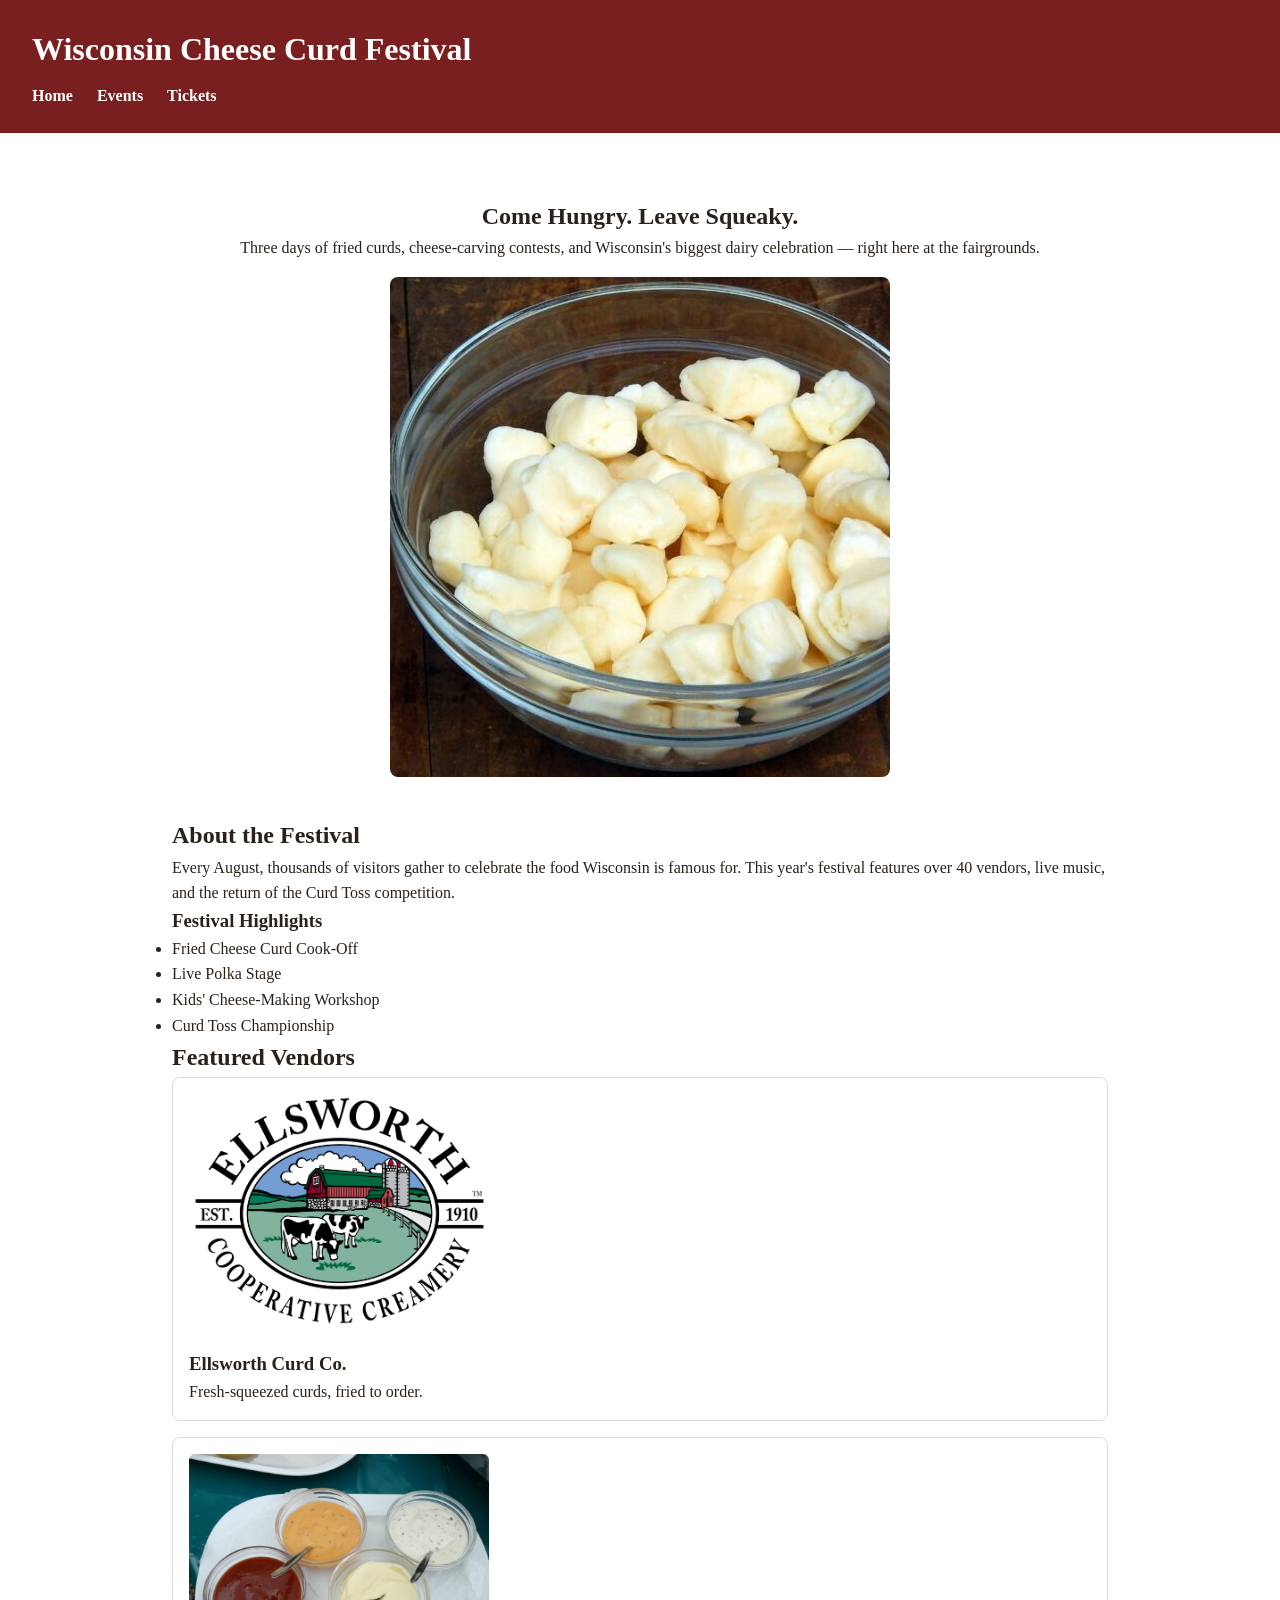
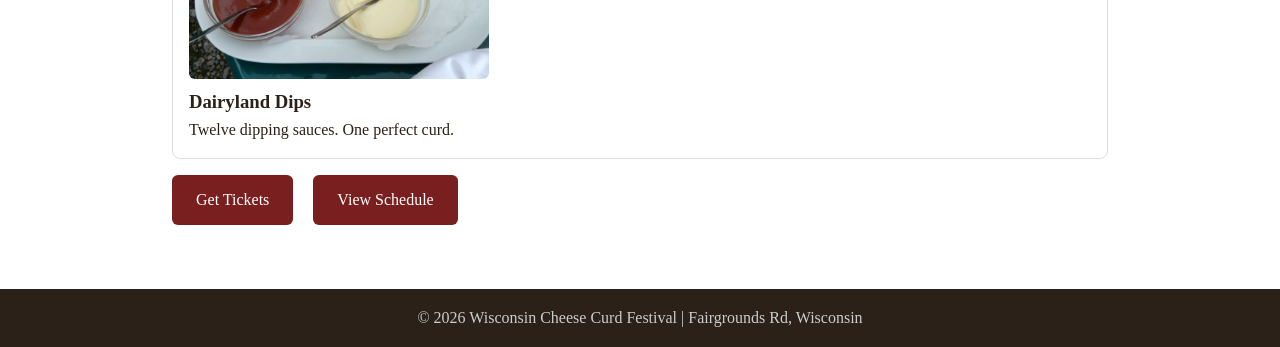
<file: index.html>
<!DOCTYPE html>
<html lang="en">
<head>
  <meta charset="UTF-8">
  <title>Home - Wisconsin Cheese Curd Festival</title>
  <link rel="stylesheet" href="style.css">
</head>
<body>

  <header>
    <h1>Wisconsin Cheese Curd Festival</h1>
    <nav>
      <ul>
        <li><a href="index.html">Home</a></li>
        <li><a href="events.html" id="nav-events-link">Events</a></li>
        <li><a href="tickets.html">Tickets</a></li>
      </ul>
    </nav>
  </header>

  <main>
    <section class="hero">
      <h2>Come Hungry. Leave Squeaky.</h2>
      <p>Three days of fried curds, cheese-carving contests, and Wisconsin's biggest dairy celebration — right here at the fairgrounds.</p>
    <!-- Image taken from https://www.fermentingforfoodies.com/squeaky-cheese-curds/-->
     <img src="curds.jpg" alt="bowl of cheese curds">
    </section>

    <section class="about">
      <h2>About the Festival</h3>
      <p>Every August, thousands of visitors gather to celebrate the food Wisconsin is famous for. This year's festival features over 40 vendors, live music, and the return of the Curd Toss competition.</p>

      <div class="highlights">
        <h3>Festival Highlights</h3>
        <ul>
          <li>Fried Cheese Curd Cook-Off</li>
          <li>Live Polka Stage
          <li>Kids' Cheese-Making Workshop</li>
          <li>Curd Toss Championship</li>
        </ul>
      </div>
    </section>

    <section class="vendors">
      <h2>Featured Vendors</h2>
      <div class="vendor-card">
        <!-- Image from https://www.ellsworthcheese.com/visit/ellsworth/ -->
        <img src="vendor1.png" alt="Ellsworth Cheese Curds company logo">
        <h3>Ellsworth Curd Co.</h3>
        <p>Fresh-squeezed curds, fried to order.</p>
      </div>
      <div class="vendor-card">
        <!-- TODO: Find Image for the vendor -->
        <img src="vendor2.jpg" alt="various dipping sauce cups"> <!--Image by <a href="https://pixabay.com/users/hans-2/?utm_source=link-attribution&utm_medium=referral&utm_campaign=image&utm_content=58738">Hans</a> from <a href="https://pixabay.com//?utm_source=link-attribution&utm_medium=referral&utm_campaign=image&utm_content=58738">Pixabay</a>-->
        <h3>Dairyland Dips</h3>
        <p>Twelve dipping sauces. One perfect curd.</p>
      </div>
    </section>

    <section class="cta">
      <a href="tickets.html" class="btn">Get Tickets</a>
      <a href="schedule.html" class="btn">View Schedule</a>
    </section>
  </main>

  <footer>
    <p>&copy; 2026 Wisconsin Cheese Curd Festival | Fairgrounds Rd, Wisconsin</p>
  </footer>

</body>
</html>
</file>
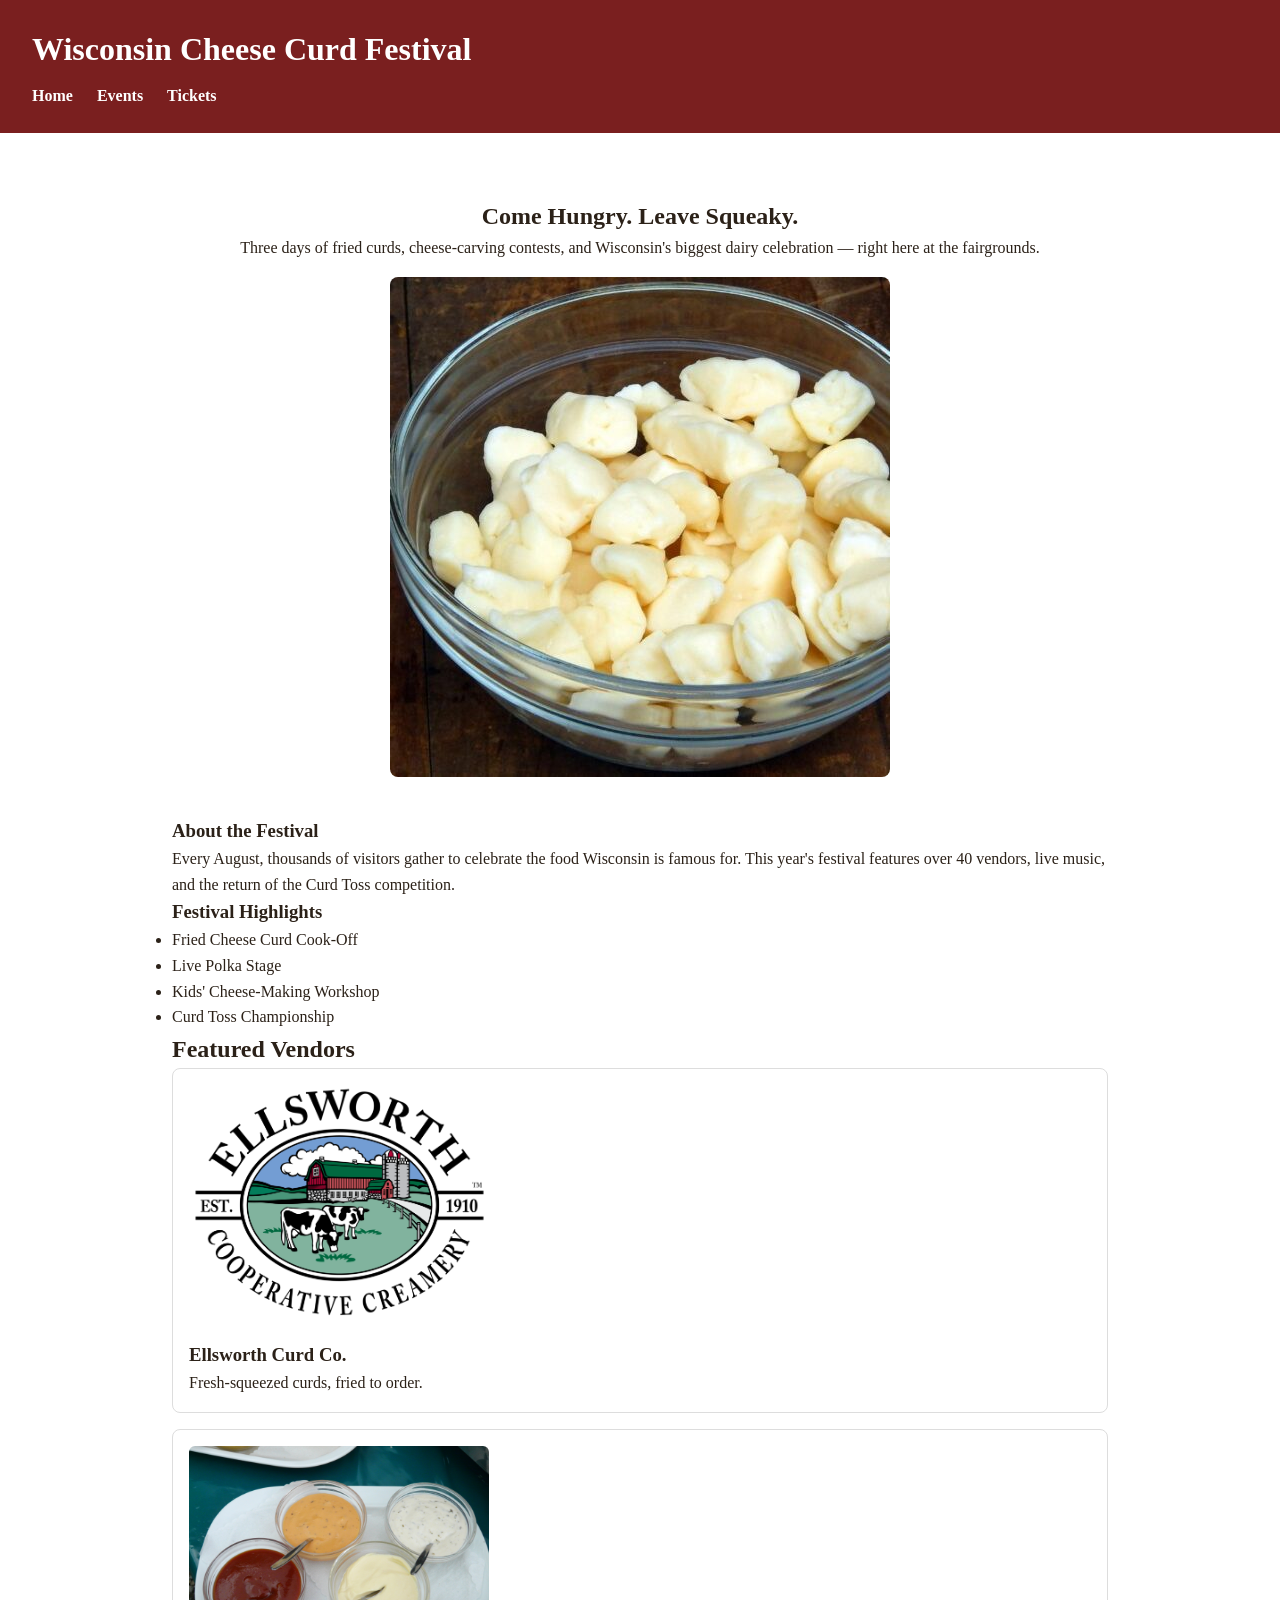
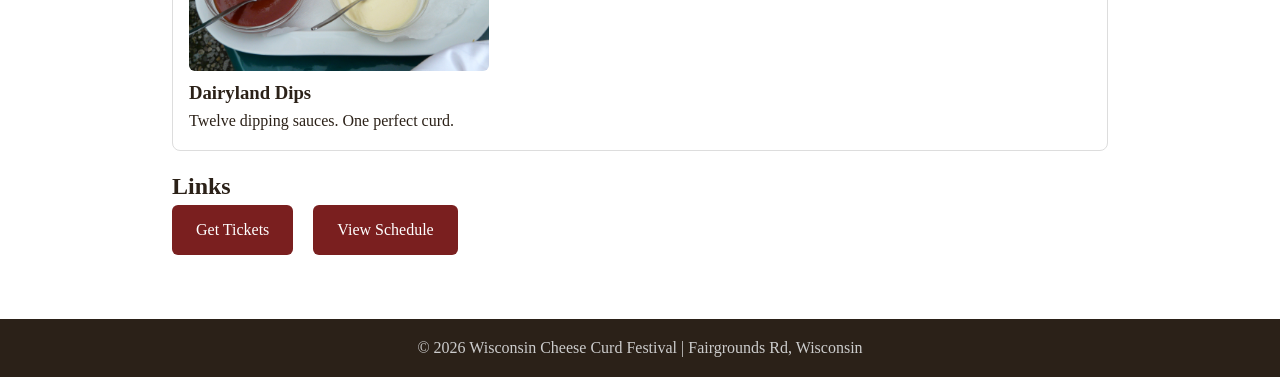
<file: LP1_starter/index.html>
<!DOCTYPE html>
<html lang="en">
<head>
  <meta charset="UTF-8">
  <title>Home - Wisconsin Cheese Curd Festival</title>
  <link rel="stylesheet" href="style.css">
</head>
<body>

  <header>
    <h1>Wisconsin Cheese Curd Festival</h1>
    <nav>
      <ul>
        <li><a href="index.html">Home</a></li>
        <li><a href="events.html" id="nav-events-link">Events</a></li>
        <li><a href="tickets.html">Tickets</a></li>
      </ul>
    </nav>
  </header>

  <main>
    <section class="hero">
      <h2>Come Hungry. Leave Squeaky.</h2>
      <p>Three days of fried curds, cheese-carving contests, and Wisconsin's biggest dairy celebration — right here at the fairgrounds.</p>
    <!-- Image taken from https://www.fermentingforfoodies.com/squeaky-cheese-curds/-->
     <img src="curds.jpg" alt="bowl of cheese curds">
    </section>

    <section class="about">
      <h3>About the Festival</h3>
      <p>Every August, thousands of visitors gather to celebrate the food Wisconsin is famous for. This year's festival features over 40 vendors, live music, and the return of the Curd Toss competition.</p>

      <div class="highlights">
        <h3>Festival Highlights</h3>
        <ul>
          <li>Fried Cheese Curd Cook-Off</li>
          <li>Live Polka Stage
          <li>Kids' Cheese-Making Workshop</li>
          <li>Curd Toss Championship</li>
        </ul>
      </div>
    </section>

    <section class="vendors">
      <h2>Featured Vendors</h2>
      <div class="vendor-card">
        <!-- Image from https://www.ellsworthcheese.com/visit/ellsworth/ -->
        <img src="vendor1.png" alt="Ellsworth Cheese Curds company logo">
        <h3>Ellsworth Curd Co.</h3>
        <p>Fresh-squeezed curds, fried to order.</p>
      </div>
      <div class="vendor-card">
        <!-- TODO: Find Image for the vendor -->
        <img src="vendor2.jpg" alt="various dipping sauce cups"> <!--Image by <a href="https://pixabay.com/users/hans-2/?utm_source=link-attribution&utm_medium=referral&utm_campaign=image&utm_content=58738">Hans</a> from <a href="https://pixabay.com//?utm_source=link-attribution&utm_medium=referral&utm_campaign=image&utm_content=58738">Pixabay</a>-->
        <h3>Dairyland Dips</h3>
        <p>Twelve dipping sauces. One perfect curd.</p>
      </div>
    </section>

    <section class="cta">
      <h2>Links</h2>
      <a href="tickets.html" class="btn">Get Tickets</a>
      <a href="schedule.html" class="btn">View Schedule</a>
    </section>
  </main>

  <footer>
    <p>&copy; 2026 Wisconsin Cheese Curd Festival | Fairgrounds Rd, Wisconsin</p>
  </footer>

</body>
</html>
</file>
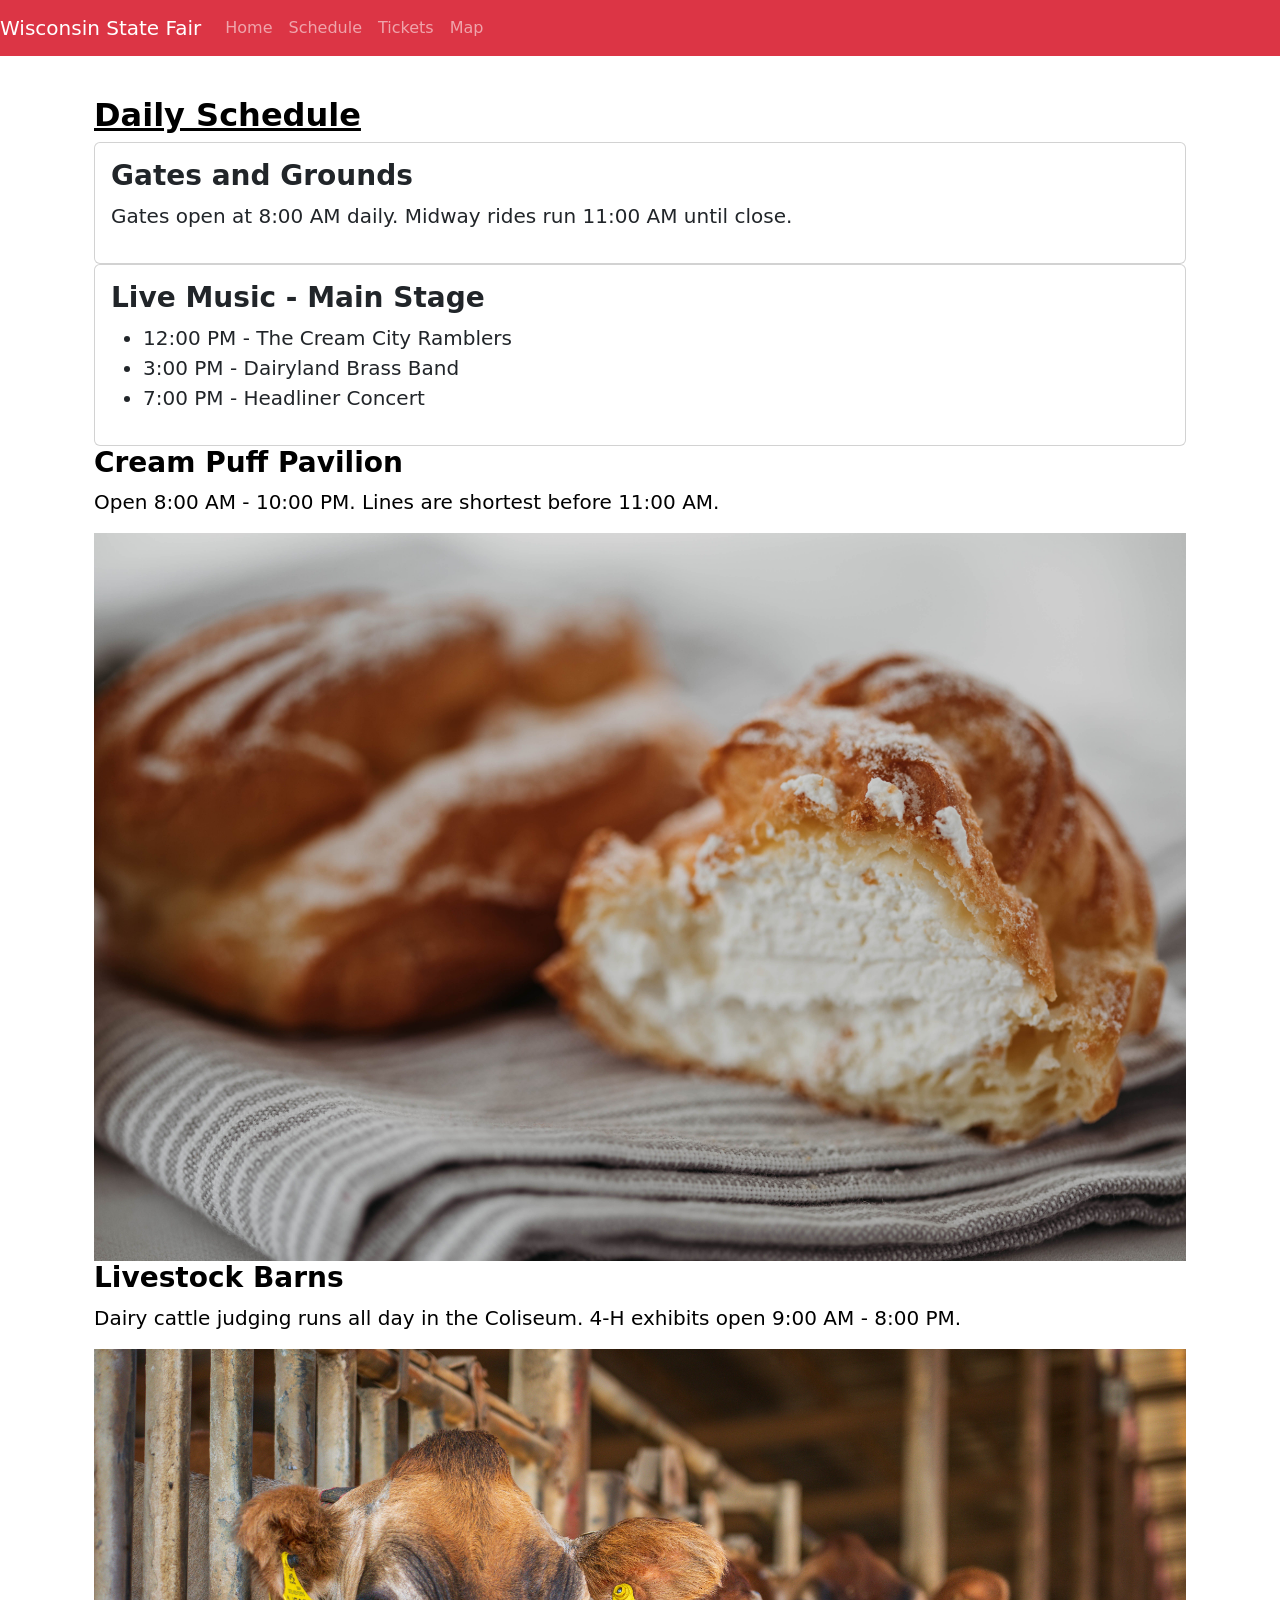
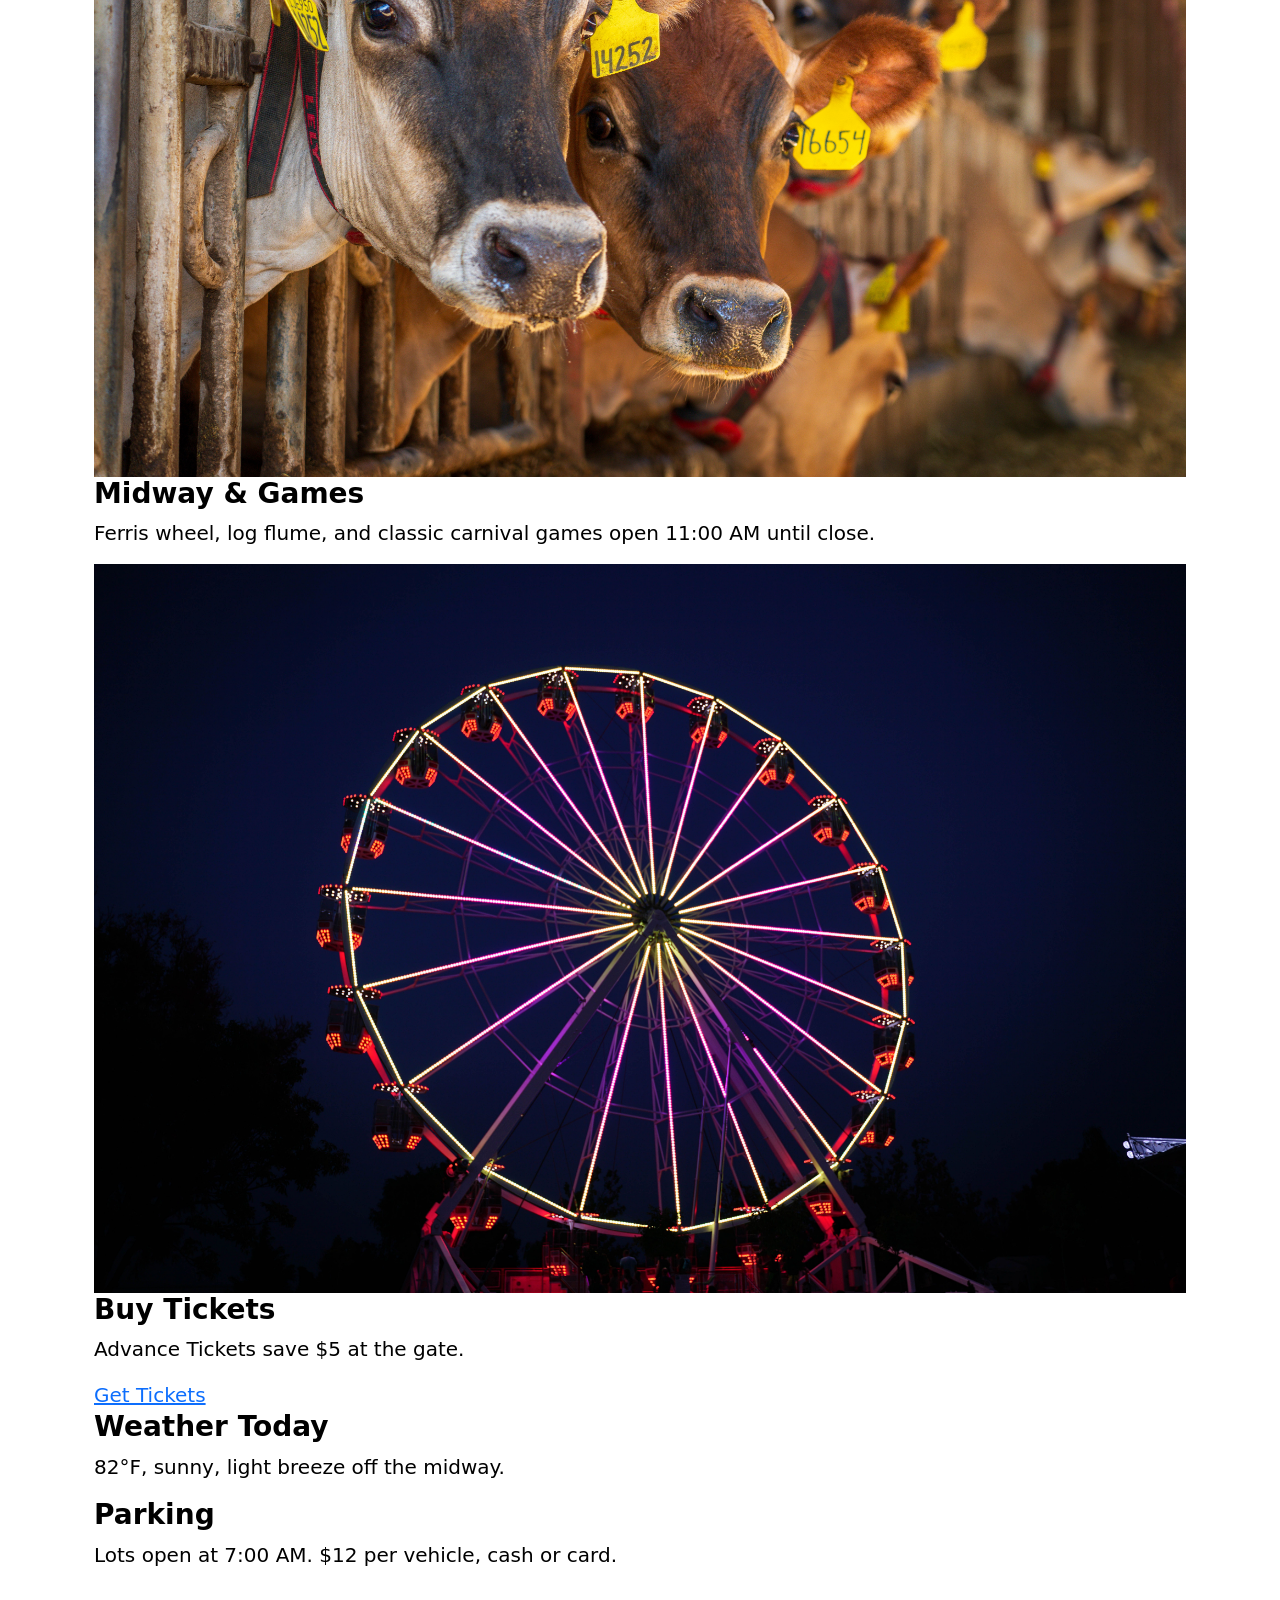
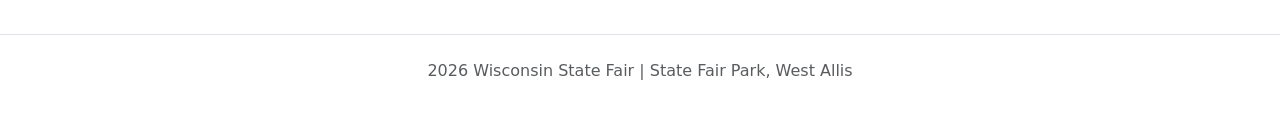
<file: LP7 Formative Lab/index.html>
<!DOCTYPE html>
<html lang="en">
<head>
  <meta charset="UTF-8">
  <meta name="viewport" content="width=device-width, initial-scale=1.0">
  <title>Wisconsin State Fair — Schedule</title>
  <link rel="stylesheet" href="https://cdn.jsdelivr.net/npm/bootstrap@5.3.2/dist/css/bootstrap.min.css" integrity="sha384-..." crossorigin="anonymous"> 
</head>

<script src="https://cdn.jsdelivr.net/npm/bootstrap@5.3.2/dist/js/bootstrap.bundle.min.js" integrity="sha384-..." crossorigin="anonymous"></script>

<body>
<header>
 <nav class="navbar navbar-expand-lg navbar-light bg-danger" data-bs-theme="dark">
   <a class="navbar-brand" href="#">Wisconsin State Fair</a>
   <button class="navbar-toggler" type="button" data-toggle="collapse" data-target="#navbarNav" aria-controls="navbarNav" aria-expanded="false" aria-label="Toggle navigation">
     <span class="navbar-toggler-icon"></span>
   </button>
   <div class="collapse navbar-collapse" id="navbarNav">
     <ul class="navbar-nav">
       <li class="nav-item active">
         <a class="nav-link" href="#">Home</a>
       </li>
       <li class="nav-item">
         <a class="nav-link" href="#">Schedule</a>
       </li>
       <li class="nav-item">
         <a class="nav-link" href="#">Tickets</a>
       </li>
       <li class="nav-item">
          <a class="nav-link" href="#">Map</a>
       </li>
     </ul>
    </div>
 </nav>
</header>

<main class="container-md bg-none text-black p-4 my-3">

  <h2 class="fw-bolder text-decoration-underline">Daily Schedule</h2>

  <div class="card">
  <div class="card-body">
    <h3 class="fw-bold">Gates and Grounds</h3>
    <p class="lead">Gates open at 8:00 AM daily. Midway rides run 11:00 AM until close.</p>
  </div>
</div>

  <div class="card">
  <div class="card-body">
    <h3 class="fw-bold">Live Music - Main Stage</h3>
    <ul class="lead">
      <li>12:00 PM - The Cream City Ramblers</li>
      <li>3:00 PM - Dairyland Brass Band</li>
      <li>7:00 PM - Headliner Concert</li>
    </ul>
  </div>
</div>

  <h3 class="fw-bold">Cream Puff Pavilion</h3>
  <p class="lead">Open 8:00 AM - 10:00 PM. Lines are shortest before 11:00 AM.</p>
  <img src="cream-puffs.jpg" class="img-fluid" alt="Cream puffs on serving tray"><!--Photo by Valeria Boltneva: https://www.pexels.com/photo/eclair-with-powdered-sugar-8625951/-->

  <h3 class="fw-bold">Livestock Barns</h3>
  <p class="lead">Dairy cattle judging runs all day in the Coliseum. 4-H exhibits open 9:00 AM - 8:00 PM.</p>
  <img src="livestock.jpg" class="img-fluid" alt="Dairy cattle on display in the livestock barn"><!--Photo by Mark Stebnicki: https://www.pexels.com/photo/cows-on-farm-17765377/-->

  <h3 class="fw-bold">Midway & Games</h3>
  <p class="lead">Ferris wheel, log flume, and classic carnival games open 11:00 AM until close.</p>
  <img src="ferris-wheel.jpg" class="img-fluid" alt="Ferris wheel lit up at the fair midway at night"><!--Photo by Vladimir Srajber: https://www.pexels.com/photo/red-and-white-ferris-wheel-during-nighttime-13406162/-->

  <h3 class="fw-bold">Buy Tickets</h3>
  <p class="lead">Advance Tickets save $5 at the gate.</p>
  <a href="#" class="lead">Get Tickets</a>

  <h3 class="fw-bold">Weather Today</h3>
  <p class="lead">82&deg;F, sunny, light breeze off the midway.</p>

  <h3 class="fw-bold">Parking</h3>
  <p class="lead">Lots open at 7:00 AM. $12 per vehicle, cash or card.</p>
</main>

  <footer class="py-4 my-4 border-top">
  <div class="container">
    <p class="text-center text-body-secondary mb-0">2026 Wisconsin State Fair | State Fair Park, West Allis</p>
  </div>
</footer>


</body>
</html>
</file>
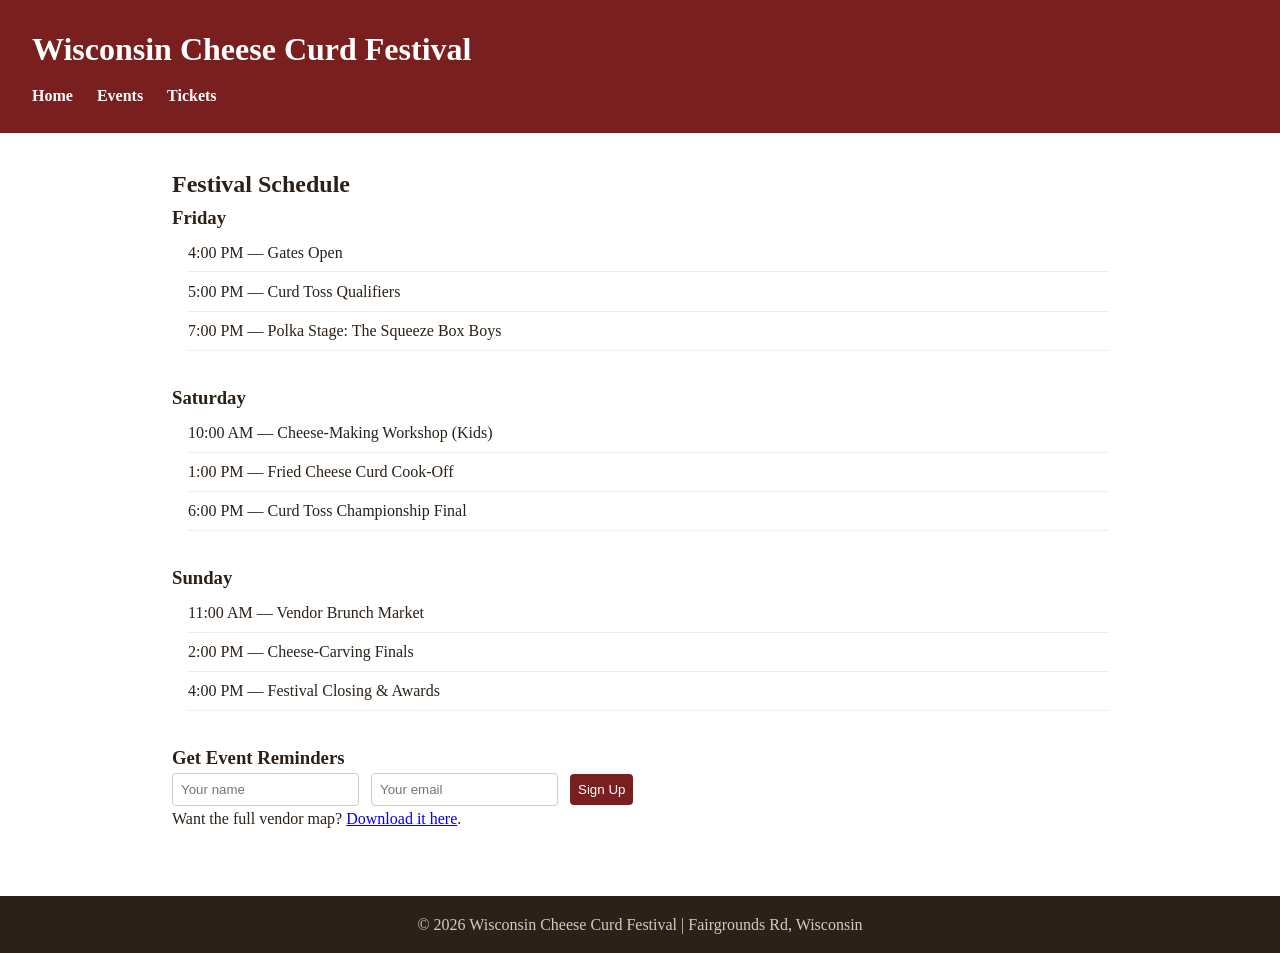
<file: events.html>
<!DOCTYPE html>
<html lang="en">
<head>
  <meta charset="UTF-8">
  <title>Events - Wisconsin Cheese Curd Festival</title>
  <link rel="stylesheet" href="style.css">
</head>
<body>

  <header>
    <h1>Wisconsin Cheese Curd Festival</h1>
    <nav>
      <ul>
        <li><a href="index.html">Home</a></li>
        <li><a href="events.html" id="nav-events-link">Events</a></li>
        <li><a href="tickets.html">Tickets</a></li>
      </ul>
    </nav>
  </header>

  <main>
    <h2>Festival Schedule</h2>

    <section class="day">
      <h3>Friday</h3>
      <ul>
        <li>4:00 PM — Gates Open</li>
        <li>5:00 PM — Curd Toss Qualifiers</li>
        <li>7:00 PM — Polka Stage: The Squeeze Box Boys</li>
      </ul>
    </section>

    <section class="day">
      <h3>Saturday</h4>
      <ul>
        <li>10:00 AM — Cheese-Making Workshop (Kids)</li>
        <li>1:00 PM — Fried Cheese Curd Cook-Off</li>
        <li>6:00 PM — Curd Toss Championship Final</li>
      </ul>
    </section>

    <section class="day">
      <h3>Sunday</h3>
      <ul>
        <li>11:00 AM — Vendor Brunch Market</li>
        <li>2:00 PM — Cheese-Carving Finals</li>
        <li>4:00 PM — Festival Closing & Awards</li>
      </ul>
    </section>

    <div class="signup">
      <h3>Get Event Reminders</h3>
      <form action="/subscribe" method="post">
        <input type="text" placeholder="Your name">
        <input type="email" placeholder="Your email">
        <button type="submit">Sign Up</button>
      </form>
    </div>

    <p>Want the full vendor map? <a href="vendor-map.html">Download it here</a>.</p>
  </main>

  <footer>
    <p>&copy; 2026 Wisconsin Cheese Curd Festival | Fairgrounds Rd, Wisconsin</p>
  </footer>

</body>
</html>
</file>
<file: style.css>
/* ==========================================================================
   Wisconsin Cheese Curd Festival — stylesheet
   ========================================================================== */

* {
  margin: 0;
  padding: 0;
  box-sizing: border-box;
}

body {
  font-family: Georgia, 'Times New Roman', serif;
  color: #2b2118;
  line-height: 1.6;
}

header {
  background: #7a1f1f;
  color: #fff;
  padding: 1.5rem 2rem;
}

header h1 {
  margin-bottom: 0.5rem;
}

nav ul {
  list-style: none;
  display: flex;
  gap: 1.5rem;
}

nav a {
  color: #fff;
  text-decoration: none;
  font-weight: bold;
}

/* Intended to style every nav link on hover, but an ID rule further down
   with higher specificity silently wins for the Events link. */
nav a:hover {
  color: #f4c95d;
}


main {
  max-width: 1000px;
  margin: 0 auto;
  padding: 2rem;
}

.hero {
  text-align: center;
  padding: 2rem 0;
}

.hero img {
  width: 100%;
  max-width: 500px;
  border-radius: 8px;
  margin-top: 1rem;
}

.vendor-card {
  border: 1px solid #ddd;
  border-radius: 8px;
  padding: 1rem;
  margin-bottom: 1rem;
}

.vendor-card img {
  width: 100%;
  max-width: 300px;
  border-radius: 6px;
}

.btn {
  display: inline-block;
  background: #7a1f1f;
  color: #fff;
  padding: 0.75rem 1.5rem;
  border-radius: 6px;
  text-decoration: none;
  margin-right: 1rem;
}

/* This rule was meant to darken the button on hover, but the .cta a
   selector below has higher specificity and overrides the color,
   so the hover effect never actually shows. */
.btn:hover {
  background: #591616;
}

.day {
  margin-bottom: 2rem;
}

.day ul {
  list-style: none;
  padding-left: 1rem;
}

.day li {
  padding: 0.4rem 0;
  border-bottom: 1px solid #eee;
}

.signup input,
.signup button {
  padding: 0.5rem;
  margin-right: 0.5rem;
  border: 1px solid #ccc;
  border-radius: 4px;
}

.signup button {
  background: #7a1f1f;
  color: #fff;
  border: none;
  cursor: pointer;
}

/* Removes the default focus ring for a "cleaner" look —
   without providing any replacement. This fails keyboard accessibility
   and is one of the bugs students are expected to find and fix. */
a,
button,
input {
  outline: none;
}

footer {
  background: #2b2118;
  color: #ccc;
  text-align: center;
  padding: 1rem;
  margin-top: 2rem;
}
</file>
<file: LP1_starter/style.css>
/* ==========================================================================
   Wisconsin Cheese Curd Festival — stylesheet
   ========================================================================== */

* {
  margin: 0;
  padding: 0;
  box-sizing: border-box;
}

body {
  font-family: Georgia, 'Times New Roman', serif;
  color: #2b2118;
  line-height: 1.6;
}

header {
  background: #7a1f1f;
  color: #fff;
  padding: 1.5rem 2rem;
}

header h1 {
  margin-bottom: 0.5rem;
}

nav ul {
  list-style: none;
  display: flex;
  gap: 1.5rem;
}

nav a {
  color: #fff;
  text-decoration: none;
  font-weight: bold;
}

/* Intended to style every nav link on hover, but an ID rule further down
   with higher specificity silently wins for the Events link. */
nav a:hover {
  color: #f4c95d;
}


main {
  max-width: 1000px;
  margin: 0 auto;
  padding: 2rem;
}

.hero {
  text-align: center;
  padding: 2rem 0;
}

.hero img {
  width: 100%;
  max-width: 500px;
  border-radius: 8px;
  margin-top: 1rem;
}

.vendor-card {
  border: 1px solid #ddd;
  border-radius: 8px;
  padding: 1rem;
  margin-bottom: 1rem;
}

.vendor-card img {
  width: 100%;
  max-width: 300px;
  border-radius: 6px;
}

.btn {
  display: inline-block;
  background: #7a1f1f;
  color: #fff;
  padding: 0.75rem 1.5rem;
  border-radius: 6px;
  text-decoration: none;
  margin-right: 1rem;
}

/* This rule was meant to darken the button on hover, but the .cta a
   selector below has higher specificity and overrides the color,
   so the hover effect never actually shows. */
.btn:hover {
  background: #591616;
}

.day {
  margin-bottom: 2rem;
}

.day ul {
  list-style: none;
  padding-left: 1rem;
}

.day li {
  padding: 0.4rem 0;
  border-bottom: 1px solid #eee;
}

.signup input,
.signup button {
  padding: 0.5rem;
  margin-right: 0.5rem;
  border: 1px solid #ccc;
  border-radius: 4px;
}

.signup button {
  background: #7a1f1f;
  color: #fff;
  border: none;
  cursor: pointer;
}

a,
button,
input {
  outline: none;
}

footer {
  background: #2b2118;
  color: #ccc;
  text-align: center;
  padding: 1rem;
  margin-top: 2rem;
}
</file>
